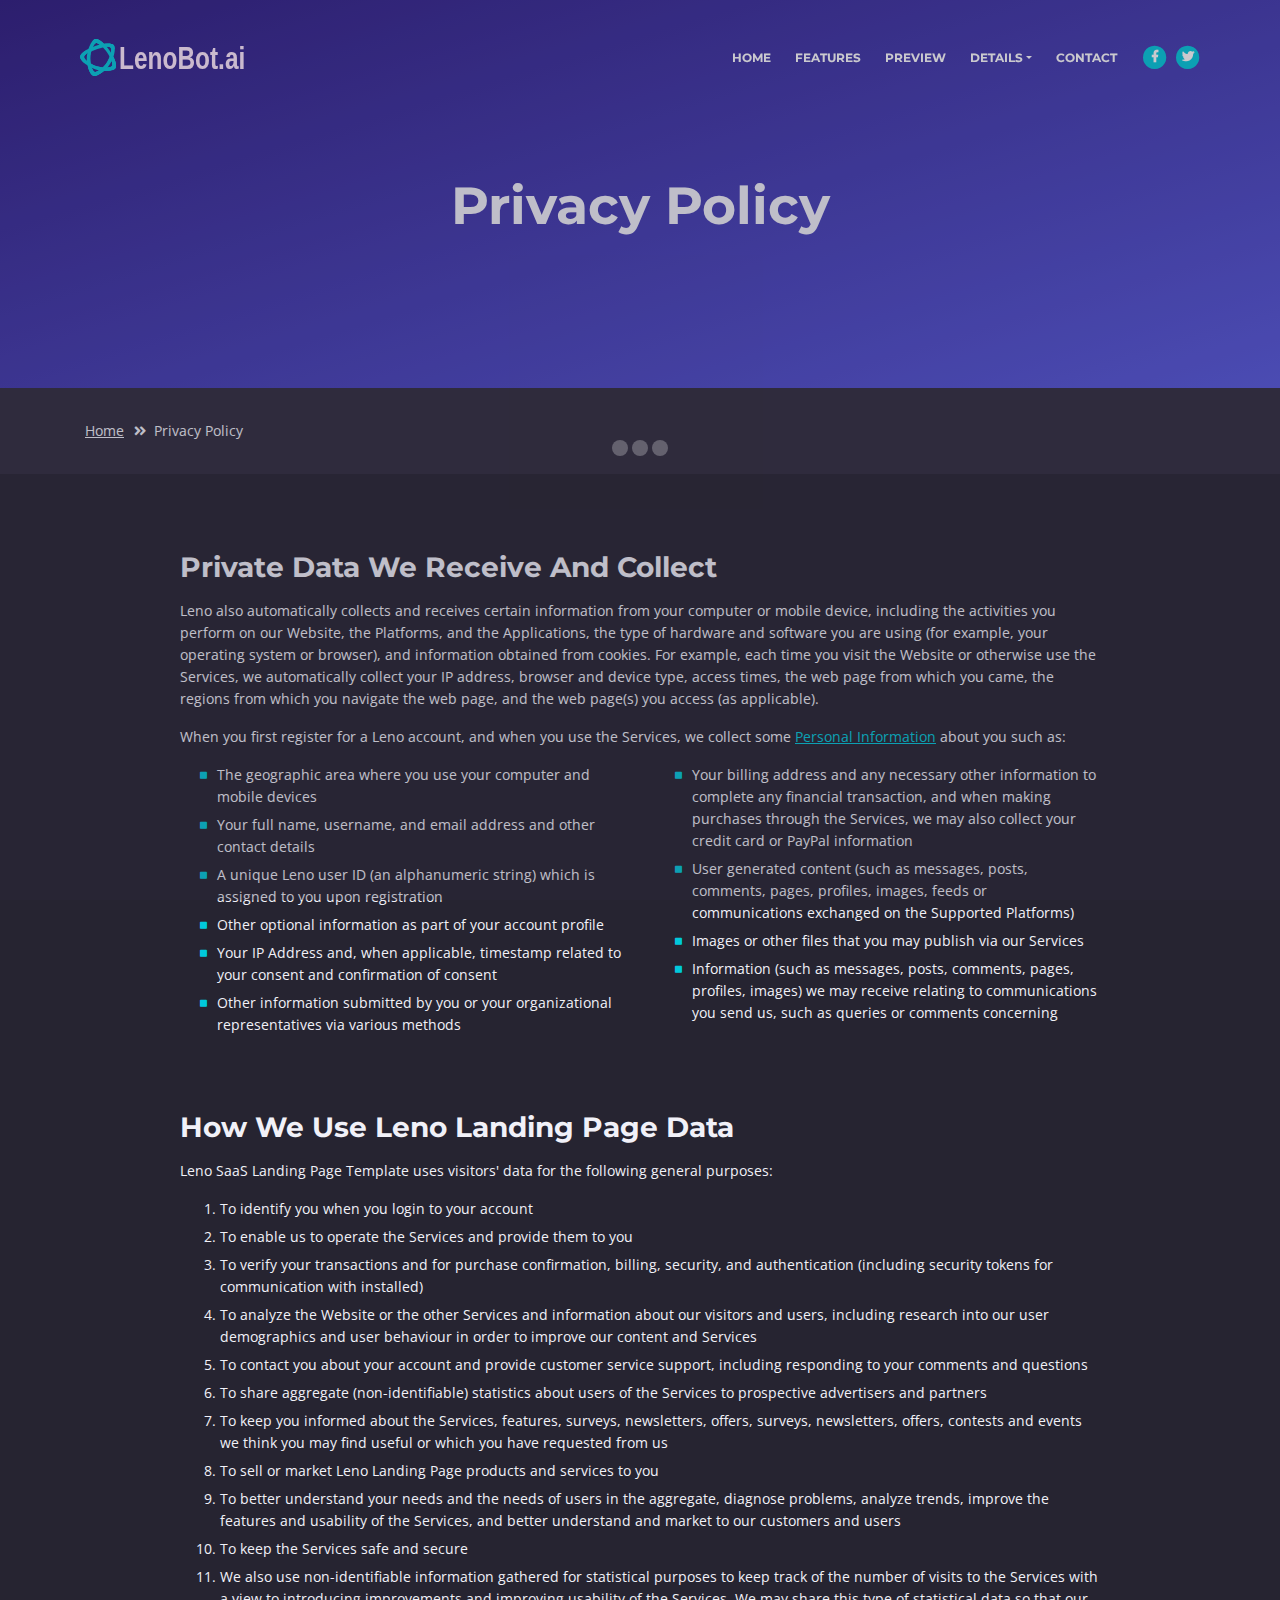
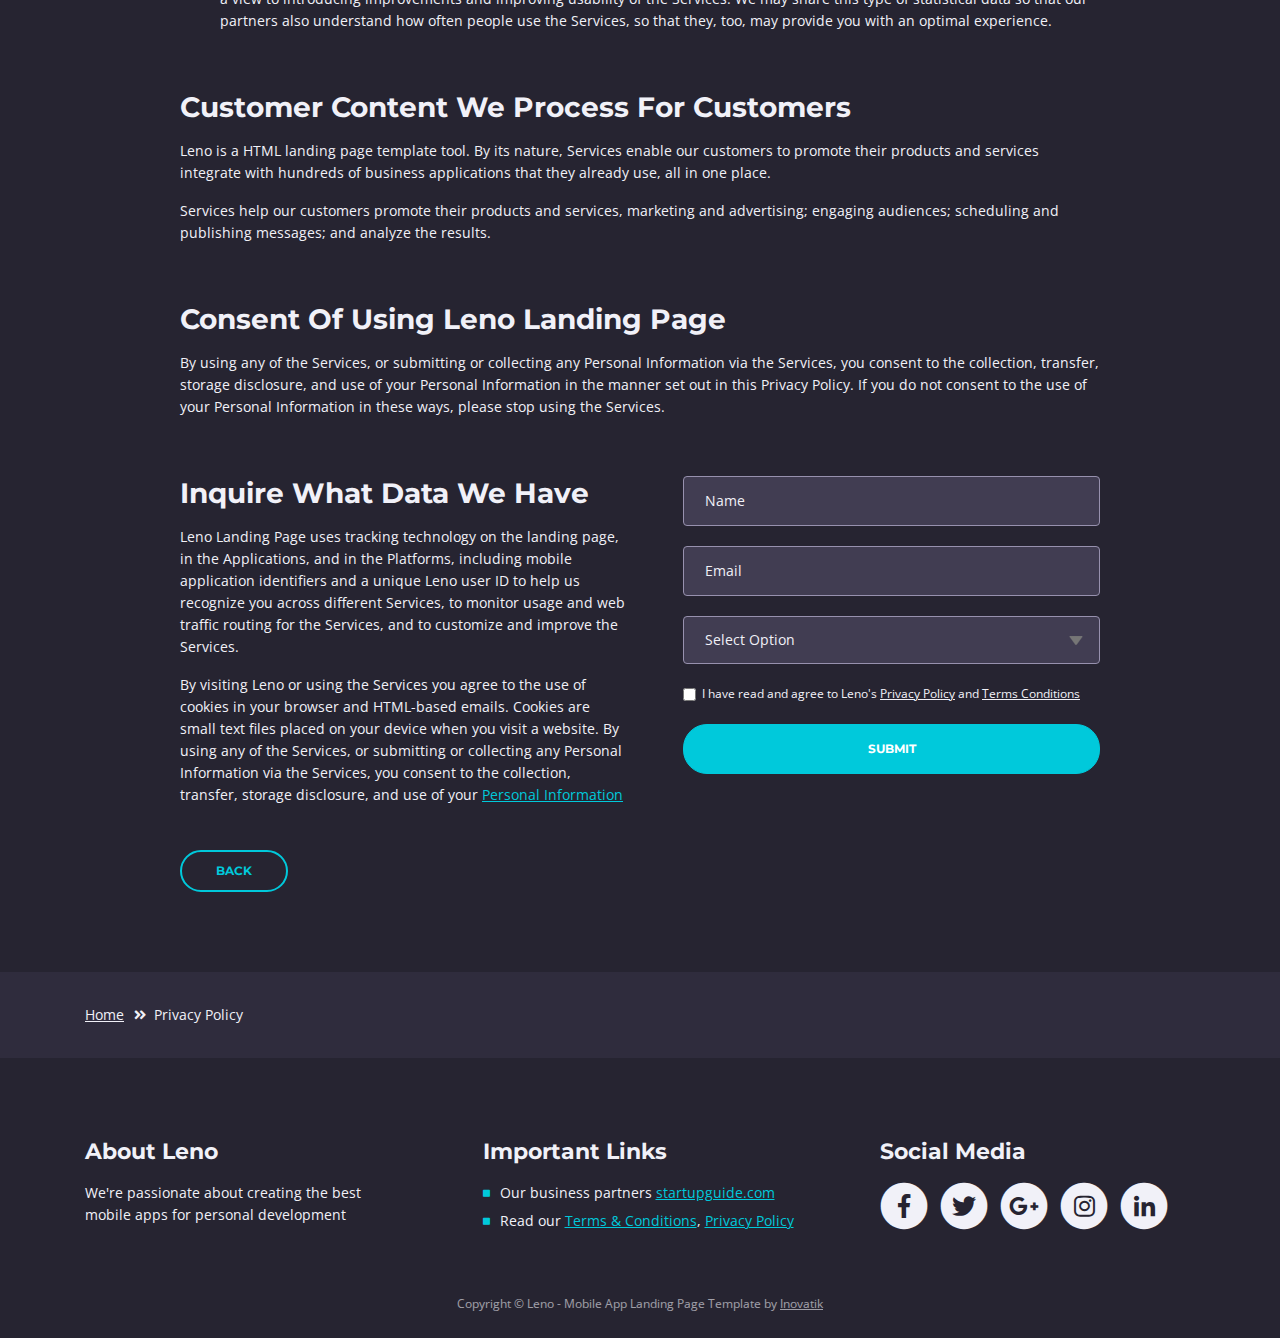
<file: privacy-policy.html>
<!DOCTYPE html>
<html lang="en">
<head>
    <meta charset="utf-8">
    <meta name="viewport" content="width=device-width, initial-scale=1, shrink-to-fit=no">
    
    <!-- SEO Meta Tags -->
    <meta name="description" content="LenoBot.ai helps businesses leverage WhatsApp and engage better with their customers to gain more traffic">
    <meta name="author" content="LenoBot.ai">

    <!-- OG Meta Tags to improve the way the post looks when you share the page on LinkedIn, Facebook, Google+ -->
	<meta property="og:site_name" content="" /> <!-- website name -->
	<meta property="og:site" content="" /> <!-- website link -->
	<meta property="og:title" content=""/> <!-- title shown in the actual shared post -->
	<meta property="og:description" content="" /> <!-- description shown in the actual shared post -->
	<meta property="og:image" content="" /> <!-- image link, make sure it's jpg -->
	<meta property="og:url" content="" /> <!-- where do you want your post to link to -->
	<meta property="og:type" content="article" />

    <!-- Website Title -->
    <title>Privacy Policy - LenoBot - Chat Bot manage websites</title>
    
    <!-- Styles -->
    <link href="https://fonts.googleapis.com/css?family=Open+Sans:300,300i,400,400i,600,600i,700,700i" rel="stylesheet">
    <link href="https://fonts.googleapis.com/css?family=Montserrat:600,700" rel="stylesheet">
    <link href="css/bootstrap.css" rel="stylesheet">
    <link href="css/fontawesome-all.css" rel="stylesheet">
    <link href="css/swiper.css" rel="stylesheet">
	<link href="css/magnific-popup.css" rel="stylesheet">
    <link href="css/styles.css" rel="stylesheet">
	
	<!-- Favicon  -->
    <link rel="icon" href="images/favicon.png">
</head>
<body data-spy="scroll" data-target=".fixed-top">
    
    <!-- Preloader -->
	<div class="spinner-wrapper">
        <div class="spinner">
            <div class="bounce1"></div>
            <div class="bounce2"></div>
            <div class="bounce3"></div>
        </div>
    </div>
    <!-- end of preloader -->
    

    <!-- Navbar -->
    <nav class="navbar navbar-expand-md navbar-dark navbar-custom fixed-top">
        <!-- Text Logo - Use this if you don't have a graphic logo -->
        <!-- <a class="navbar-brand logo-text page-scroll" href="index.html">Leno</a> -->

        <!-- Image Logo -->
        <a class="navbar-brand logo-image" href="index.html"><img src="images/logo44.svg" alt="alternative"></a> 
        
        <!-- Mobile Menu Toggle Button -->
        <button class="navbar-toggler" type="button" data-toggle="collapse" data-target="#navbarsExampleDefault" aria-controls="navbarsExampleDefault" aria-expanded="false" aria-label="Toggle navigation">
            <span class="navbar-toggler-awesome fas fa-bars"></span>
            <span class="navbar-toggler-awesome fas fa-times"></span>
        </button>
        <!-- end of mobile menu toggle button -->

        <div class="collapse navbar-collapse" id="navbarsExampleDefault">
            <ul class="navbar-nav ml-auto">
                <li class="nav-item">
                    <a class="nav-link page-scroll" href="index.html#header">HOME <span class="sr-only">(current)</span></a>
                </li>
                <li class="nav-item">
                    <a class="nav-link page-scroll" href="index.html#features">FEATURES</a>
                </li>
                <li class="nav-item">
                    <a class="nav-link page-scroll" href="index.html#preview">PREVIEW</a>
                </li>

                <!-- Dropdown Menu -->          
                <li class="nav-item dropdown">
                    <a class="nav-link dropdown-toggle page-scroll" href="index.html#details" id="navbarDropdown" role="button" aria-haspopup="true" aria-expanded="false">DETAILS</a>
                    <div class="dropdown-menu" aria-labelledby="navbarDropdown">
                        <a class="dropdown-item" href="terms-conditions.html"><span class="item-text">TERMS CONDITIONS</span></a>
                        <div class="dropdown-items-divide-hr"></div>
                        <a class="dropdown-item" href="privacy-policy.html"><span class="item-text">PRIVACY POLICY</span></a>
                    </div>
                </li>
                <!-- end of dropdown menu -->

                <li class="nav-item">
                    <a class="nav-link page-scroll" href="index.html#contact">CONTACT</a>
                </li>
            </ul>
            <span class="nav-item social-icons">
                <span class="fa-stack">
                    <a href="#your-link">
                        <i class="fas fa-circle fa-stack-2x"></i>
                        <i class="fab fa-facebook-f fa-stack-1x"></i>
                    </a>
                </span>
                <span class="fa-stack">
                    <a href="#your-link">
                        <i class="fas fa-circle fa-stack-2x"></i>
                        <i class="fab fa-twitter fa-stack-1x"></i>
                    </a>
                </span>
            </span>
        </div>
    </nav> <!-- end of navbar -->
    <!-- end of navbar -->


    <!-- Header -->
    <header id="header" class="ex-header">
        <div class="container">
            <div class="row">
                <div class="col-md-12">
                    <h1>Privacy Policy</h1>
                </div> <!-- end of col -->
            </div> <!-- end of row -->
        </div> <!-- end of container -->
    </header> <!-- end of ex-header -->
    <!-- end of header -->


    <!-- Breadcrumbs -->
    <div class="ex-basic-1">
        <div class="container">
            <div class="row">
                <div class="col-lg-12">
                    <div class="breadcrumbs">
                        <a href="index.html">Home</a><i class="fa fa-angle-double-right"></i><span>Privacy Policy</span>
                    </div> <!-- end of breadcrumbs -->
                </div> <!-- end of col -->
            </div> <!-- end of row -->
        </div> <!-- end of container -->
    </div> <!-- end of ex-basic-1 -->
    <!-- end of breadcrumbs -->


    <!-- Privacy Content -->
    <div class="ex-basic-2">
        <div class="container">
            <div class="row">
                <div class="col-lg-10 offset-lg-1">
                    <div class="text-container">
                        <h3>Private Data We Receive And Collect</h3>
                        <p>Leno also automatically collects and receives certain information from your computer or mobile device, including the activities you perform on our Website, the Platforms, and the Applications, the type of hardware and software you are using (for example, your operating system or browser), and information obtained from cookies. For example, each time you visit the Website or otherwise use the Services, we automatically collect your IP address, browser and device type, access times, the web page from which you came, the regions from which you navigate the web page, and the web page(s) you access (as applicable).</p>
                        <p>When you first register for a Leno account, and when you use the Services, we collect some <a class="turquoise" href="#your-link">Personal Information</a> about you such as:</p>
                        <div class="row">
                            <div class="col-md-6">
                                <ul class="list-unstyled li-space-lg indent">
                                    <li class="media">
                                        <i class="fas fa-square"></i>
                                        <div class="media-body">The geographic area where you use your computer and mobile devices</div>
                                    </li>
                                    <li class="media">
                                        <i class="fas fa-square"></i>
                                        <div class="media-body">Your full name, username, and email address and other contact details</div>
                                    </li>
                                    <li class="media">
                                        <i class="fas fa-square"></i>
                                        <div class="media-body">A unique Leno user ID (an alphanumeric string) which is assigned to you upon registration</div>
                                    </li>
                                    <li class="media">
                                        <i class="fas fa-square"></i>
                                        <div class="media-body">Other optional information as part of your account profile</div>
                                    </li>
                                    <li class="media">
                                        <i class="fas fa-square"></i>
                                        <div class="media-body">Your IP Address and, when applicable, timestamp related to your consent and confirmation of consent</div>
                                    </li>
                                    <li class="media">
                                        <i class="fas fa-square"></i>
                                        <div class="media-body">Other information submitted by you or your organizational representatives via various methods</div>
                                    </li>
                                </ul>
                            </div> <!-- end of col -->

                            <div class="col-md-6">
                                <ul class="list-unstyled li-space-lg indent">
                                    <li class="media">
                                        <i class="fas fa-square"></i>
                                        <div class="media-body">Your billing address and any necessary other information to complete any financial transaction, and when making purchases through the Services, we may also collect your credit card or PayPal information</div>
                                    </li>
                                    <li class="media">
                                        <i class="fas fa-square"></i>
                                        <div class="media-body">User generated content (such as messages, posts, comments, pages, profiles, images, feeds or communications exchanged on the Supported Platforms)</div>
                                    </li>
                                    <li class="media">
                                        <i class="fas fa-square"></i>
                                        <div class="media-body">Images or other files that you may publish via our Services</div>
                                    </li>
                                    <li class="media">
                                        <i class="fas fa-square"></i>
                                        <div class="media-body">Information (such as messages, posts, comments, pages, profiles, images) we may receive relating to communications you send us, such as queries or comments concerning</div>
                                    </li>
                                </ul>
                            </div> <!-- end of col -->
                        </div> <!-- end of row -->
                    </div> <!-- end of text-container-->
                    
                    <div class="text-container">
                        <h3>How We Use Leno Landing Page Data</h3>
                        <p>Leno SaaS Landing Page Template uses visitors' data for the following general purposes:</p>
                        <ol class="li-space-lg">
                            <li>To identify you when you login to your account</li>
                            <li>To enable us to operate the Services and provide them to you</li>
                            <li>To verify your transactions and for purchase confirmation, billing, security, and authentication (including security tokens for communication with installed)</li>
                            <li>To analyze the Website or the other Services and information about our visitors and users, including research into our user demographics and user behaviour in order to improve our content and Services</li>
                            <li>To contact you about your account and provide customer service support, including responding to your comments and questions</li>
                            <li>To share aggregate (non-identifiable) statistics about users of the Services to prospective advertisers and partners</li>
                            <li>To keep you informed about the Services, features, surveys, newsletters, offers, surveys, newsletters, offers, contests and events we think you may find useful or which you have requested from us</li>
                            <li>To sell or market Leno Landing Page products and services to you</li>
                            <li>To better understand your needs and the needs of users in the aggregate, diagnose problems, analyze trends, improve the features and usability of the Services, and better understand and market to our customers and users</li>
                            <li>To keep the Services safe and secure</li>
                            <li>We also use non-identifiable information gathered for statistical purposes to keep track of the number of visits to the Services with a view to introducing improvements and improving usability of the Services. We may share this type of statistical data so that our partners also understand how often people use the Services, so that they, too, may provide you with an optimal experience.</li>
                        </ol>
                    </div> <!-- end of text-container -->

                    <div class="text-container">
                        <h3>Customer Content We Process For Customers</h3>
                        <p>Leno is a HTML landing page template tool. By its nature, Services enable our customers to promote their products and services integrate with hundreds of business applications that they already use, all in one place.</p>
                        <p>Services help our customers promote their products and services, marketing and advertising; engaging audiences; scheduling and publishing messages; and analyze the results.</p>
                    </div> <!-- end of text container -->

                    <div class="text-container">
                        <h3>Consent Of Using Leno Landing Page</h3>
					    <p class="mb-5">By using any of the Services, or submitting or collecting any Personal Information via the Services, you consent to the collection, transfer, storage disclosure, and use of your Personal Information in the manner set out in this Privacy Policy. If you do not consent to the use of your Personal Information in these ways, please stop using the Services.</p>
                    </div> <!-- end of text-container -->
                                       
                    <div class="row">
                        <div class="col-md-6">
                            <div class="text-container last">
                                <h3>Inquire What Data We Have</h3>
                                <p>Leno Landing Page uses tracking technology on the landing page, in the Applications, and in the Platforms, including mobile application identifiers and a unique Leno user ID to help us recognize you across different Services, to monitor usage and web traffic routing for the Services, and to customize and improve the Services.</p>
                                <p> By visiting Leno or using the Services you agree to the use of cookies in your browser and HTML-based emails. Cookies are small text files placed on your device when you visit a website. By using any of the Services, or submitting or collecting any Personal Information via the Services, you consent to the collection, transfer, storage disclosure, and use of your <a class="turquoise" href="#your-link">Personal Information</a></p>
                            </div> <!-- end of text container -->
                        </div> <!-- end of col-->
                        <div class="col-md-6">

                            <!-- Privacy Form -->
                            <div class="form-container">
                                <form id="privacyForm" data-toggle="validator" data-focus="false">
                                    <div class="form-group">
                                        <input type="text" class="form-control-input" id="pname" required>
                                        <label class="label-control" for="pname">Name</label>
                                        <div class="help-block with-errors"></div>
                                    </div>
                                    <div class="form-group">
                                        <input type="email" class="form-control-input" id="pemail" required>
                                        <label class="label-control" for="pemail">Email</label>
                                        <div class="help-block with-errors"></div>
                                    </div>
                                    <div class="form-group">
                                        <select class="form-control-select" id="pselect" required>
                                            <option class="select-option" value="" disabled selected>Select Option</option>
                                            <option class="select-option" value="Delete data">Delete my data</option>
                                            <option class="select-option" value="Show me data">Show me my data</option>
                                        </select>
                                        <div class="help-block with-errors"></div>
                                    </div>
                                    <div class="form-group checkbox">
                                        <input type="checkbox" id="pterms" value="Agreed-to-Terms" required>I have read and agree to Leno's <a href="privacy-policy.html">Privacy Policy</a> and <a href="terms-conditions.html">Terms Conditions</a>
                                        <div class="help-block with-errors"></div>
                                    </div>
                                    <div class="form-group">
                                        <button type="submit" class="form-control-submit-button">SUBMIT</button>
                                    </div>
                                    <div class="form-message">
                                        <div id="pmsgSubmit" class="h3 text-center hidden"></div>
                                    </div>
                                </form>
                            </div> <!-- end of form container -->
                            <!-- end of privacy form -->

                        </div> <!-- end of col--> 
                    </div> <!-- end of row -->
                    <a class="btn-outline-reg back" href="index.html">BACK</a>
                </div> <!-- end of col-->
            </div> <!-- end of row -->
        </div> <!-- end of container -->
    </div> <!-- end of ex-basic-2 -->
    <!-- end of privacy content -->


    <!-- Breadcrumbs -->
    <div class="ex-basic-1">
        <div class="container">
            <div class="row">
                <div class="col-lg-12">
                    <div class="breadcrumbs">
                        <a href="index.html">Home</a><i class="fa fa-angle-double-right"></i><span>Privacy Policy</span>
                    </div> <!-- end of breadcrumbs -->
                </div> <!-- end of col -->
            </div> <!-- end of row -->
        </div> <!-- end of container -->
    </div> <!-- end of ex-basic-1 -->
    <!-- end of breadcrumbs -->

    
    <!-- Footer -->
    <div class="footer">
        <div class="container">
            <div class="row">
                <div class="col-md-4">
                    <div class="footer-col">
                        <h4>About Leno</h4>
                        <p>We're passionate about creating the best mobile apps for personal development</p>
                    </div>
                </div> <!-- end of col -->
                <div class="col-md-4">
                    <div class="footer-col middle">
                        <h4>Important Links</h4>
                        <ul class="list-unstyled li-space-lg">
                            <li class="media">
                                <i class="fas fa-square"></i>
                                <div class="media-body">Our business partners <a class="turquoise" href="#your-link">startupguide.com</a></div>
                            </li>
                            <li class="media">
                                <i class="fas fa-square"></i>
                                <div class="media-body">Read our <a class="turquoise" href="terms-conditions.html">Terms & Conditions</a>, <a class="turquoise" href="privacy-policy.html">Privacy Policy</a></div>
                            </li>
                        </ul>
                    </div>
                </div> <!-- end of col -->
                <div class="col-md-4">
                    <div class="footer-col last">
                        <h4>Social Media</h4>
                        <span class="fa-stack">
                            <a href="#your-link">
                                <i class="fas fa-circle fa-stack-2x"></i>
                                <i class="fab fa-facebook-f fa-stack-1x"></i>
                            </a>
                        </span>
                        <span class="fa-stack">
                            <a href="#your-link">
                                <i class="fas fa-circle fa-stack-2x"></i>
                                <i class="fab fa-twitter fa-stack-1x"></i>
                            </a>
                        </span>
                        <span class="fa-stack">
                            <a href="#your-link">
                                <i class="fas fa-circle fa-stack-2x"></i>
                                <i class="fab fa-google-plus-g fa-stack-1x"></i>
                            </a>
                        </span>
                        <span class="fa-stack">
                            <a href="#your-link">
                                <i class="fas fa-circle fa-stack-2x"></i>
                                <i class="fab fa-instagram fa-stack-1x"></i>
                            </a>
                        </span>
                        <span class="fa-stack">
                            <a href="#your-link">
                                <i class="fas fa-circle fa-stack-2x"></i>
                                <i class="fab fa-linkedin-in fa-stack-1x"></i>
                            </a>
                        </span>
                    </div> 
                </div> <!-- end of col -->
            </div> <!-- end of row -->
        </div> <!-- end of container -->
    </div> <!-- end of footer -->  
    <!-- end of footer -->


    <!-- Copyright -->
    <div class="copyright">
        <div class="container">
            <div class="row">
                <div class="col-lg-12">
                    <p class="p-small">Copyright © Leno - Mobile App Landing Page Template by <a href="http://www.inovatik.com">Inovatik</a></p>
                </div> <!-- end of col -->
            </div> <!-- enf of row -->
        </div> <!-- end of container -->
    </div> <!-- end of copyright --> 
    <!-- end of copyright -->

	
    <!-- Scripts -->
    <script src="js/jquery.min.js"></script> <!-- jQuery for Bootstrap's JavaScript plugins -->
    <script src="js/popper.min.js"></script> <!-- Popper tooltip library for Bootstrap -->
    <script src="js/bootstrap.min.js"></script> <!-- Bootstrap framework -->
    <script src="js/jquery.easing.min.js"></script> <!-- jQuery Easing for smooth scrolling between anchors -->
    <script src="js/swiper.min.js"></script> <!-- Swiper for image and text sliders -->
    <script src="js/jquery.magnific-popup.js"></script> <!-- Magnific Popup for lightboxes -->
    <script src="js/morphext.min.js"></script> <!-- Morphtext rotating text in the header -->
    <script src="js/validator.min.js"></script> <!-- Validator.js - Bootstrap plugin that validates forms -->
    <script src="js/scripts.js"></script> <!-- Custom scripts -->
    
</body>
</html>
</file>
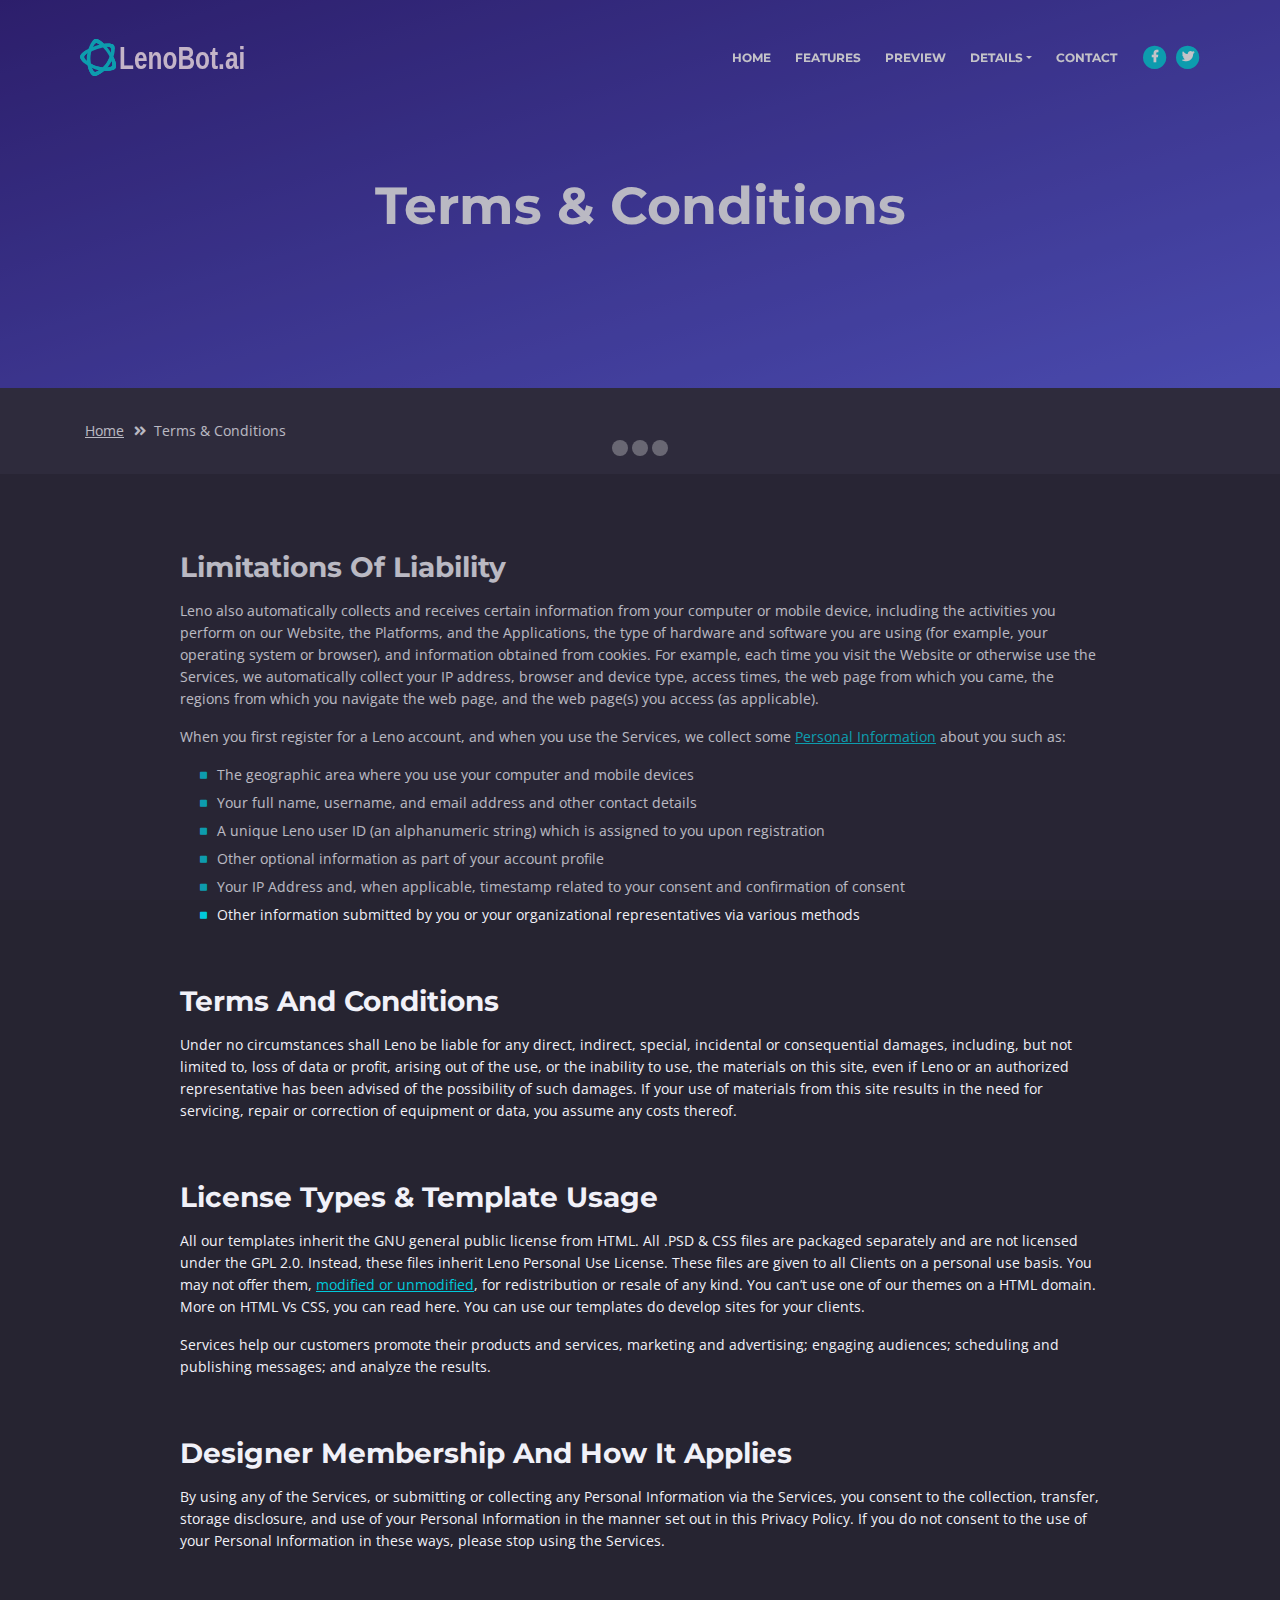
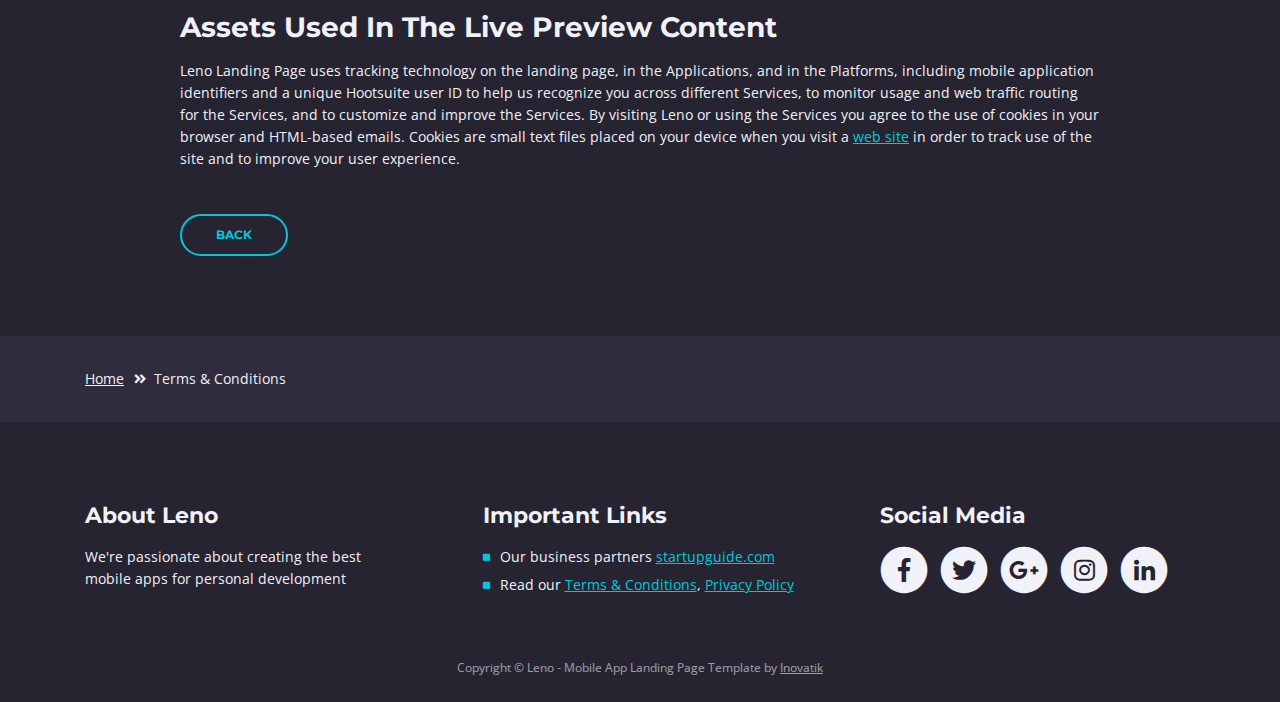
<file: terms-conditions.html>
<!DOCTYPE html>
<html lang="en">
<head>
    <meta charset="utf-8">
    <meta name="viewport" content="width=device-width, initial-scale=1, shrink-to-fit=no">
    
    <!-- SEO Meta Tags -->
    <meta name="description" content="LenoBot.ai helps businesses leverage WhatsApp and engage better with their customers to gain more traffic">
    <meta name="author" content="LenoBot.ai">

    <!-- OG Meta Tags to improve the way the post looks when you share the page on LinkedIn, Facebook, Google+ -->
	<meta property="og:site_name" content="" /> <!-- website name -->
	<meta property="og:site" content="" /> <!-- website link -->
	<meta property="og:title" content=""/> <!-- title shown in the actual shared post -->
	<meta property="og:description" content="" /> <!-- description shown in the actual shared post -->
	<meta property="og:image" content="" /> <!-- image link, make sure it's jpg -->
	<meta property="og:url" content="" /> <!-- where do you want your post to link to -->
	<meta property="og:type" content="article" />

    <!-- Website Title -->
    <title>Terms Conditions - LenoBot - Chat bot manage website</title>
    
    <!-- Styles -->
    <link href="https://fonts.googleapis.com/css?family=Open+Sans:300,300i,400,400i,600,600i,700,700i" rel="stylesheet">
    <link href="https://fonts.googleapis.com/css?family=Montserrat:600,700" rel="stylesheet">
    <link href="css/bootstrap.css" rel="stylesheet">
    <link href="css/fontawesome-all.css" rel="stylesheet">
    <link href="css/swiper.css" rel="stylesheet">
	<link href="css/magnific-popup.css" rel="stylesheet">
    <link href="css/styles.css" rel="stylesheet">
	
	<!-- Favicon  -->
    <link rel="icon" href="images/favicon.png">
</head>
<body data-spy="scroll" data-target=".fixed-top">
    
    <!-- Preloader -->
	<div class="spinner-wrapper">
        <div class="spinner">
            <div class="bounce1"></div>
            <div class="bounce2"></div>
            <div class="bounce3"></div>
        </div>
    </div>
    <!-- end of preloader -->
    

    <!-- Navbar -->
    <nav class="navbar navbar-expand-md navbar-dark navbar-custom fixed-top">
        <!-- Text Logo - Use this if you don't have a graphic logo -->
        <!-- <a class="navbar-brand logo-text page-scroll" href="index.html">Leno</a> -->

        <!-- Image Logo -->
        <a class="navbar-brand logo-image" href="index.html"><img src="images/logo44.svg" alt="alternative"></a> 
        
        <!-- Mobile Menu Toggle Button -->
        <button class="navbar-toggler" type="button" data-toggle="collapse" data-target="#navbarsExampleDefault" aria-controls="navbarsExampleDefault" aria-expanded="false" aria-label="Toggle navigation">
            <span class="navbar-toggler-awesome fas fa-bars"></span>
            <span class="navbar-toggler-awesome fas fa-times"></span>
        </button>
        <!-- end of mobile menu toggle button -->

        <div class="collapse navbar-collapse" id="navbarsExampleDefault">
            <ul class="navbar-nav ml-auto">
                <li class="nav-item">
                    <a class="nav-link page-scroll" href="index.html#header">HOME <span class="sr-only">(current)</span></a>
                </li>
                <li class="nav-item">
                    <a class="nav-link page-scroll" href="index.html#features">FEATURES</a>
                </li>
                <li class="nav-item">
                    <a class="nav-link page-scroll" href="index.html#preview">PREVIEW</a>
                </li>

                <!-- Dropdown Menu -->          
                <li class="nav-item dropdown">
                    <a class="nav-link dropdown-toggle page-scroll" href="index.html#details" id="navbarDropdown" role="button" aria-haspopup="true" aria-expanded="false">DETAILS</a>
                    <div class="dropdown-menu" aria-labelledby="navbarDropdown">
                        <a class="dropdown-item" href="terms-conditions.html"><span class="item-text">TERMS CONDITIONS</span></a>
                        <div class="dropdown-items-divide-hr"></div>
                        <a class="dropdown-item" href="privacy-policy.html"><span class="item-text">PRIVACY POLICY</span></a>
                    </div>
                </li>
                <!-- end of dropdown menu -->

                <li class="nav-item">
                    <a class="nav-link page-scroll" href="index.html#contact">CONTACT</a>
                </li>
            </ul>
            <span class="nav-item social-icons">
                <span class="fa-stack">
                    <a href="#your-link">
                        <i class="fas fa-circle fa-stack-2x"></i>
                        <i class="fab fa-facebook-f fa-stack-1x"></i>
                    </a>
                </span>
                <span class="fa-stack">
                    <a href="#your-link">
                        <i class="fas fa-circle fa-stack-2x"></i>
                        <i class="fab fa-twitter fa-stack-1x"></i>
                    </a>
                </span>
            </span>
        </div>
    </nav> <!-- end of navbar -->
    <!-- end of navbar -->


    <!-- Header -->
    <header id="header" class="ex-header">
        <div class="container">
            <div class="row">
                <div class="col-lg-12">
                    <h1>Terms & Conditions</h1>
                </div> <!-- end of col -->
            </div> <!-- end of row -->
        </div> <!-- end of container -->
    </header> <!-- end of ex-header -->
    <!-- end of header -->


    <!-- Breadcrumbs -->
    <div class="ex-basic-1">
        <div class="container">
            <div class="row">
                <div class="col-lg-12">
                    <div class="breadcrumbs">
                        <a href="index.html">Home</a><i class="fa fa-angle-double-right"></i><span>Terms & Conditions</span>
                    </div> <!-- end of breadcrumbs -->
                </div> <!-- end of col -->
            </div> <!-- end of row -->
        </div> <!-- end of container -->
    </div> <!-- end of ex-basic-1 -->
    <!-- end of breadcrumbs -->


    <!-- Terms Content -->
    <div class="ex-basic-2">
        <div class="container">
            <div class="row">
                <div class="col-lg-10 offset-lg-1">
                    <div class="text-container">
                        <h3>Limitations Of Liability</h3>
                        <p>Leno also automatically collects and receives certain information from your computer or mobile device, including the activities you perform on our Website, the Platforms, and the Applications, the type of hardware and software you are using (for example, your operating system or browser), and information obtained from cookies. For example, each time you visit the Website or otherwise use the Services, we automatically collect your IP address, browser and device type, access times, the web page from which you came, the regions from which you navigate the web page, and the web page(s) you access (as applicable).</p>
                        <p>When you first register for a Leno account, and when you use the Services, we collect some <a class="turquoise" href="#your-link">Personal Information</a> about you such as:</p>
                        <ul class="list-unstyled li-space-lg indent">
                            <li class="media">
                                <i class="fas fa-square"></i>
                                <div class="media-body">The geographic area where you use your computer and mobile devices</div>
                            </li>
                            <li class="media">
                                <i class="fas fa-square"></i>
                                <div class="media-body">Your full name, username, and email address and other contact details</div>
                            </li>
                            <li class="media">
                                <i class="fas fa-square"></i>
                                <div class="media-body">A unique Leno user ID (an alphanumeric string) which is assigned to you upon registration</div>
                            </li>
                            <li class="media">
                                <i class="fas fa-square"></i>
                                <div class="media-body">Other optional information as part of your account profile</div>
                            </li>
                            <li class="media">
                                <i class="fas fa-square"></i>
                                <div class="media-body">Your IP Address and, when applicable, timestamp related to your consent and confirmation of consent</div>
                            </li>
                            <li class="media">
                                <i class="fas fa-square"></i>
                                <div class="media-body">Other information submitted by you or your organizational representatives via various methods</div>
                            </li>
                        </ul>
                    </div> <!-- end of text-container -->
                    
                    <div class="text-container">
                        <h3>Terms And Conditions</h3>
                        <p>Under no circumstances shall Leno be liable for any direct, indirect, special, incidental or consequential damages, including, but not limited to, loss of data or profit, arising out of the use, or the inability to use, the materials on this site, even if Leno or an authorized representative has been advised of the possibility of such damages. If your use of materials from this site results in the need for servicing, repair or correction of equipment or data, you assume any costs thereof.</p>
                    </div> <!-- end of text-container -->

                    <div class="text-container">
                        <h3>License Types & Template Usage</h3>
                        <p>All our templates inherit the GNU general public license from HTML. All .PSD & CSS files are packaged separately and are not licensed under the GPL 2.0. Instead, these files inherit Leno Personal Use License. These files are given to all Clients on a personal use basis. You may not offer them, <a class="turquoise" href="#your-link">modified or unmodified</a>, for redistribution or resale of any kind. You can’t use one of our themes on a HTML domain. More on HTML Vs CSS, you can read here. You can use our templates do develop sites for your clients.</p>
                        <p>Services help our customers promote their products and services, marketing and advertising; engaging audiences; scheduling and publishing messages; and analyze the results.</p>
                    </div> <!-- end of text-container -->

                    <div class="text-container">
                        <h3>Designer Membership And How It Applies</h3>
                        <p>By using any of the Services, or submitting or collecting any Personal Information via the Services, you consent to the collection, transfer, storage disclosure, and use of your Personal Information in the manner set out in this Privacy Policy. If you do not consent to the use of your Personal Information in these ways, please stop using the Services.</p>
                    </div> <!-- end of text-container -->
                    
                    <div class="text-container last">
                        <h3>Assets Used In The Live Preview Content</h3>
                        <p>Leno Landing Page uses tracking technology on the landing page, in the Applications, and in the Platforms, including mobile application identifiers and a unique Hootsuite user ID to help us recognize you across different Services, to monitor usage and web traffic routing for the Services, and to customize and improve the Services. By visiting Leno or using the Services you agree to the use of cookies in your browser and HTML-based emails. Cookies are small text files placed on your device when you visit a <a class="turquoise" href="#your-link">web site</a> in order to track use of the site and to improve your user experience.</p>
                        <a class="btn-outline-reg" href="index.html">BACK</a>
                    </div> <!-- end of text-container -->
                </div>
            </div> <!-- end of row -->
        </div> <!-- end of container -->
    </div> <!-- end of ex-basic -->
    <!-- end of terms content -->

    
    <!-- Breadcrumbs -->
    <div class="ex-basic-1">
        <div class="container">
            <div class="row">
                <div class="col-lg-12">
                    <div class="breadcrumbs">
                        <a href="index.html">Home</a><i class="fa fa-angle-double-right"></i><span>Terms & Conditions</span>
                    </div> <!-- end of breadcrumbs -->
                </div> <!-- end of col -->
            </div> <!-- end of row -->
        </div> <!-- end of container -->
    </div> <!-- end of ex-basic-1 -->
    <!-- end of breadcrumbs -->


    <!-- Footer -->
    <div class="footer">
        <div class="container">
            <div class="row">
                <div class="col-md-4">
                    <div class="footer-col">
                        <h4>About Leno</h4>
                        <p>We're passionate about creating the best mobile apps for personal development</p>
                    </div>
                </div> <!-- end of col -->
                <div class="col-md-4">
                    <div class="footer-col middle">
                        <h4>Important Links</h4>
                        <ul class="list-unstyled li-space-lg">
                            <li class="media">
                                <i class="fas fa-square"></i>
                                <div class="media-body">Our business partners <a class="turquoise" href="#your-link">startupguide.com</a></div>
                            </li>
                            <li class="media">
                                <i class="fas fa-square"></i>
                                <div class="media-body">Read our <a class="turquoise" href="terms-conditions.html">Terms & Conditions</a>, <a class="turquoise" href="privacy-policy.html">Privacy Policy</a></div>
                            </li>
                        </ul>
                    </div>
                </div> <!-- end of col -->
                <div class="col-md-4">
                    <div class="footer-col last">
                        <h4>Social Media</h4>
                        <span class="fa-stack">
                            <a href="#your-link">
                                <i class="fas fa-circle fa-stack-2x"></i>
                                <i class="fab fa-facebook-f fa-stack-1x"></i>
                            </a>
                        </span>
                        <span class="fa-stack">
                            <a href="#your-link">
                                <i class="fas fa-circle fa-stack-2x"></i>
                                <i class="fab fa-twitter fa-stack-1x"></i>
                            </a>
                        </span>
                        <span class="fa-stack">
                            <a href="#your-link">
                                <i class="fas fa-circle fa-stack-2x"></i>
                                <i class="fab fa-google-plus-g fa-stack-1x"></i>
                            </a>
                        </span>
                        <span class="fa-stack">
                            <a href="#your-link">
                                <i class="fas fa-circle fa-stack-2x"></i>
                                <i class="fab fa-instagram fa-stack-1x"></i>
                            </a>
                        </span>
                        <span class="fa-stack">
                            <a href="#your-link">
                                <i class="fas fa-circle fa-stack-2x"></i>
                                <i class="fab fa-linkedin-in fa-stack-1x"></i>
                            </a>
                        </span>
                    </div> 
                </div> <!-- end of col -->
            </div> <!-- end of row -->
        </div> <!-- end of container -->
    </div> <!-- end of footer -->  
    <!-- end of footer -->


    <!-- Copyright -->
    <div class="copyright">
        <div class="container">
            <div class="row">
                <div class="col-lg-12">
                    <p class="p-small">Copyright © Leno - Mobile App Landing Page Template by <a href="http://www.inovatik.com">Inovatik</a></p>
                </div> <!-- end of col -->
            </div> <!-- enf of row -->
        </div> <!-- end of container -->
    </div> <!-- end of copyright --> 
    <!-- end of copyright -->

	
    <!-- Scripts -->
    <script src="js/jquery.min.js"></script> <!-- jQuery for Bootstrap's JavaScript plugins -->
    <script src="js/popper.min.js"></script> <!-- Popper tooltip library for Bootstrap -->
    <script src="js/bootstrap.min.js"></script> <!-- Bootstrap framework -->
    <script src="js/jquery.easing.min.js"></script> <!-- jQuery Easing for smooth scrolling between anchors -->
    <script src="js/swiper.min.js"></script> <!-- Swiper for image and text sliders -->
    <script src="js/jquery.magnific-popup.js"></script> <!-- Magnific Popup for lightboxes -->
    <script src="js/morphext.min.js"></script> <!-- Morphtext rotating text in the header -->
    <script src="js/validator.min.js"></script> <!-- Validator.js - Bootstrap plugin that validates forms -->
    <script src="js/scripts.js"></script> <!-- Custom scripts -->
</body>
</html>
</file>
<file: css/styles.css>
/* Template: Juno - Multipurpose Landing Page Pack
   Author: InovatikThemes
   Created: Mar 2019
   Description: Master CSS file
*/

/*****************************************
Table Of Contents:

01. General Styles
02. Preloader
03. Navigation
04. Header
05. Features
******************************************/

/*****************************************
Colors:

- Text, navbar links - white #f1f1f8
- Buttons, bullets, icons - turquoise #00c9db
- Navbar - navy #4633af
- Backgrounds - dark denim #262431
- Backgrounds - denim #2f2c3d
******************************************/


/******************************/
/*     01. General Styles     */
/******************************/
body,
html {
    width: 100%;
	height: 100%;
}

body, p {
	color: #f1f1f8; 
	font: 400 0.875rem/1.375rem "Open Sans", sans-serif;
}

.p-large {
	color: #f1f1f8;
	font: 400 1rem/1.5rem "Open Sans", sans-serif;
}

.p-small {
	color: #f1f1f8;
	font: 400 0.75rem/1.25rem "Open Sans", sans-serif;
}

.p-heading {
	margin-bottom: 3.75rem;
	text-align: center;
}

.li-space-lg li {
	margin-bottom: 0.375rem;
}

.indent {
	padding-left: 1.25rem;
}

h1 {
	color: #f1f1f8;
	font: 700 2.5rem/2.875rem "Montserrat", sans-serif;
}

h2 {
	color: #f1f1f8;
	font: 700 2.25rem/2.75rem "Montserrat", sans-serif;
}

h3 {
	color: #f1f1f8;
	font: 700 1.75rem/2.125rem "Montserrat", sans-serif;
}

h4 {
	color: #f1f1f8;
	font: 700 1.375rem/1.75rem "Montserrat", sans-serif;
}

h5 {
	color: #f1f1f8;
	font: 700 1.125rem/1.625rem "Montserrat", sans-serif;
}

h6 {
	color: #f1f1f8;
	font: 700 1rem/1.5rem "Montserrat", sans-serif;
}

a {
	color: #f1f1f8;
	text-decoration: underline;
}

a:hover {
	color: #f1f1f8;
	text-decoration: underline;
}

a.turquoise {
	color: #00c9db;
}

a.white {
	color: #fff;
}

.testimonial-text {
	font: italic 400 1rem/1.5rem "Open Sans", sans-serif;
}

.testimonial-author {
	font: 700 1.5rem/1.5rem "Montserrat", sans-serif;
}

.btn-solid-reg {
	display: inline-block;
	padding: 1.1875rem 2.125rem 1.1875rem 2.125rem;
	border: 0.125rem solid #00c9db;
	border-radius: 2rem;
	background-color: #00c9db;
	color: #fff;
	font: 700 0.75rem/0 "Montserrat", sans-serif;
	text-decoration: none;
	transition: all 0.2s;
}

.btn-solid-reg:hover {
	background-color: transparent;
	color: #00c9db;
	text-decoration: none;
}

.btn-solid-lg {
	display: inline-block;
	padding: 1.375rem 2.625rem 1.375rem 2.625rem;
	border: 0.125rem solid #00c9db;
	border-radius: 2rem;
	background-color: #00c9db;
	color: #fff;
	font: 700 0.75rem/0 "Montserrat", sans-serif;
	text-decoration: none;
	transition: all 0.2s;
}

.btn-solid-lg:hover {
	background-color: transparent;
	color: #00c9db;
	text-decoration: none;
}

.btn-solid-lg .fab {
	margin-right: 0.5rem;
	font-size: 1.25rem;
	line-height: 0;
	vertical-align: top;
}

.btn-solid-lg .fab.fa-google-play {
	font-size: 1rem;
}

.btn-outline-reg {
	display: inline-block;
	padding: 1.1875rem 2.125rem 1.1875rem 2.125rem;
	border: 0.125rem solid #00c9db;
	border-radius: 2rem;
	background-color: transparent;
	color: #00c9db;
	font: 700 0.75rem/0 "Montserrat", sans-serif;
	text-decoration: none;
	transition: all 0.2s;
}

.btn-outline-reg:hover {
	background-color: #00c9db;
	color: #fff;
	text-decoration: none;
}

.btn-outline-lg {
	display: inline-block;
	padding: 1.375rem 2.625rem 1.375rem 2.625rem;
	border: 0.125rem solid #00c9db;
	border-radius: 2rem;
	background-color: transparent;
	color: #00c9db;
	font: 700 0.75rem/0 "Montserrat", sans-serif;
	text-decoration: none;
	transition: all 0.2s;
}

.btn-outline-lg:hover {
	background-color: #00c9db;
	color: #fff;
	text-decoration: none;
}

.btn-outline-sm {
	display: inline-block;
	padding: 1rem 1.625rem 0.875rem 1.625rem;
	border: 0.125rem solid #00c9db;
	border-radius: 2rem;
	background-color: transparent;
	color: #00c9db;
	font: 700 0.625rem/0 "Montserrat", sans-serif;
	text-decoration: none;
	transition: all 0.2s;
}

.btn-outline-sm:hover {
	background-color: #00c9db;
	color: #fff;
	text-decoration: none;
}

.form-group {
	position: relative;
	margin-bottom: 1.25rem;
}

.form-group.has-error.has-danger {
	margin-bottom: 0.625rem;
}

.form-group.has-error.has-danger .help-block.with-errors ul {
	margin-top: 0.375rem;
}

.label-control {
	position: absolute;
	top: 0.87rem;
	left: 1.375rem;
	color: #f1f1f8;
	opacity: 1;
	font: 400 0.875rem/1.375rem "Open Sans", sans-serif;
	cursor: text;
	transition: all 0.2s ease;
}

/* IE10+ hack to solve lower label text position compared to the rest of the browsers */
@media screen and (-ms-high-contrast: active), screen and (-ms-high-contrast: none) {  
	.label-control {
		top: 0.9375rem;
	}
}

.form-control-input:focus + .label-control,
.form-control-input.notEmpty + .label-control,
.form-control-textarea:focus + .label-control,
.form-control-textarea.notEmpty + .label-control {
	top: 0.125rem;
	opacity: 1;
	font-size: 0.75rem;
	font-weight: 700;
}

.form-control-input,
.form-control-select {
	display: block; /* needed for proper display of the label in Firefox, IE, Edge */
	width: 100%;
	padding-top: 1.0625rem;
	padding-bottom: 0.0625rem;
	padding-left: 1.3125rem;
	border: 1px solid #9791ae;
	border-radius: 0.25rem;
	background-color: #413d52;
	color: #f1f1f8;
	font: 400 0.875rem/1.875rem "Open Sans", sans-serif;
	transition: all 0.2s;
	-webkit-appearance: none; /* removes inner shadow on form inputs on ios safari */
}

.form-control-select {
	padding-top: 0.5rem;
	padding-bottom: 0.5rem;
	height: 3rem;
}

/* IE10+ hack to solve lower label text position compared to the rest of the browsers */
@media screen and (-ms-high-contrast: active), screen and (-ms-high-contrast: none) {  
	.form-control-input {
		padding-top: 1.25rem;
		padding-bottom: 0.75rem;
		line-height: 1.75rem;
	}

	.form-control-select {
		padding-top: 0.875rem;
		padding-bottom: 0.75rem;
		height: 3.125rem;
		line-height: 2.125rem;
	}
}

select {
    /* you should keep these first rules in place to maintain cross-browser behavior */
    -webkit-appearance: none;
	-moz-appearance: none;
	-ms-appearance: none;
    -o-appearance: none;
    appearance: none;
    background-image: url('../images/down-arrow.png');
    background-position: 96% 50%;
    background-repeat: no-repeat;
    outline: none;
}

select::-ms-expand {
    display: none; /* removes the ugly default down arrow on select form field in IE11 */
}

.form-control-textarea {
	display: block; /* used to eliminate a bottom gap difference between Chrome and IE/FF */
	width: 100%;
	height: 8rem; /* used instead of html rows to normalize height between Chrome and IE/FF */
	padding-top: 1.25rem;
	padding-left: 1.3125rem;
	border: 1px solid #9791ae;
	border-radius: 0.25rem;
	background-color: #413d52;
	color: #f1f1f8;
	font: 400 0.875rem/1.75rem "Open Sans", sans-serif;
	transition: all 0.2s;
}

.form-control-input:focus,
.form-control-select:focus,
.form-control-textarea:focus {
	border: 1px solid #f1f1f8;
	outline: none; /* Removes blue border on focus */
}

.form-control-input:hover,
.form-control-select:hover,
.form-control-textarea:hover {
	border: 1px solid #f1f1f8;
}

.checkbox {
	font: 400 0.75rem/1.25rem "Open Sans", sans-serif;
}

input[type='checkbox'] {
	vertical-align: -15%;
	margin-right: 0.375rem;
}

/* IE10+ hack to raise checkbox field position compared to the rest of the browsers */
@media screen and (-ms-high-contrast: active), screen and (-ms-high-contrast: none) {  
	input[type='checkbox'] {
		vertical-align: -9%;
	}
}

.form-control-submit-button {
	display: inline-block;
	width: 100%;
	height: 3.125rem;
	border: 1px solid #00c9db;
	border-radius: 1.5rem;
	background-color: #00c9db;
	color: #fff;
	font: 700 0.75rem/1.75rem "Montserrat", sans-serif;
	cursor: pointer;
	transition: all 0.2s;
}

.form-control-submit-button:hover {
	background-color: transparent;
	color: #00c9db;
}

/* Form Success And Error Message Formatting */
#cmsgSubmit.h3.text-center.tada.animated,
#pmsgSubmit.h3.text-center.tada.animated,
#cmsgSubmit.h3.text-center,
#pmsgSubmit.h3.text-center {
	display: block;
	margin-bottom: 0;
	color: #f1f1f8;
	font: 400 1.125rem/1rem "Open Sans", sans-serif;
}

.help-block.with-errors .list-unstyled {
	color: #f1f1f8;
	font-size: 0.75rem;
	line-height: 1.125rem;
	text-align: left;
}

.help-block.with-errors ul {
	margin-bottom: 0;
}
/* end of form success and error message formatting */

/* Form Success And Error Message Animation - Animate.css */
@-webkit-keyframes tada {
	from {
		-webkit-transform: scale3d(1, 1, 1);
		-ms-transform: scale3d(1, 1, 1);
		transform: scale3d(1, 1, 1);
	}
	10%, 20% {
		-webkit-transform: scale3d(.9, .9, .9) rotate3d(0, 0, 1, -3deg);
		-ms-transform: scale3d(.9, .9, .9) rotate3d(0, 0, 1, -3deg);
		transform: scale3d(.9, .9, .9) rotate3d(0, 0, 1, -3deg);
	}
	30%, 50%, 70%, 90% {
		-webkit-transform: scale3d(1.1, 1.1, 1.1) rotate3d(0, 0, 1, 3deg);
		-ms-transform: scale3d(1.1, 1.1, 1.1) rotate3d(0, 0, 1, 3deg);
		transform: scale3d(1.1, 1.1, 1.1) rotate3d(0, 0, 1, 3deg);
	}
	40%, 60%, 80% {
		-webkit-transform: scale3d(1.1, 1.1, 1.1) rotate3d(0, 0, 1, -3deg);
		-ms-transform: scale3d(1.1, 1.1, 1.1) rotate3d(0, 0, 1, -3deg);
		transform: scale3d(1.1, 1.1, 1.1) rotate3d(0, 0, 1, -3deg);
	}
	to {
		-webkit-transform: scale3d(1, 1, 1);
		-ms-transform: scale3d(1, 1, 1);
		transform: scale3d(1, 1, 1);
	}
}

@keyframes tada {
	from {
		-webkit-transform: scale3d(1, 1, 1);
		-ms-transform: scale3d(1, 1, 1);
		transform: scale3d(1, 1, 1);
	}
	10%, 20% {
		-webkit-transform: scale3d(.9, .9, .9) rotate3d(0, 0, 1, -3deg);
		-ms-transform: scale3d(.9, .9, .9) rotate3d(0, 0, 1, -3deg);
		transform: scale3d(.9, .9, .9) rotate3d(0, 0, 1, -3deg);
	}
	30%, 50%, 70%, 90% {
		-webkit-transform: scale3d(1.1, 1.1, 1.1) rotate3d(0, 0, 1, 3deg);
		-ms-transform: scale3d(1.1, 1.1, 1.1) rotate3d(0, 0, 1, 3deg);
		transform: scale3d(1.1, 1.1, 1.1) rotate3d(0, 0, 1, 3deg);
	}
	40%, 60%, 80% {
		-webkit-transform: scale3d(1.1, 1.1, 1.1) rotate3d(0, 0, 1, -3deg);
		-ms-transform: scale3d(1.1, 1.1, 1.1) rotate3d(0, 0, 1, -3deg);
		transform: scale3d(1.1, 1.1, 1.1) rotate3d(0, 0, 1, -3deg);
	}
	to {
		-webkit-transform: scale3d(1, 1, 1);
		-ms-transform: scale3d(1, 1, 1);
		transform: scale3d(1, 1, 1);
	}
}

.tada {
	-webkit-animation-name: tada;
	animation-name: tada;
}

.animated {
	-webkit-animation-duration: 1s;
	animation-duration: 1s;
	-webkit-animation-fill-mode: both;
	animation-fill-mode: both;
}
/* end of form success and error message animation - Animate.css */

/* Fade-move Animation For Lightbox - Magnific Popup */
/* at start */
.my-mfp-slide-bottom .zoom-anim-dialog {
	opacity: 0;
	transition: all 0.2s ease-out;
	-webkit-transform: translateY(-1.25rem) perspective(37.5rem) rotateX(10deg);
	-ms-transform: translateY(-1.25rem) perspective(37.5rem) rotateX(10deg);
	transform: translateY(-1.25rem) perspective(37.5rem) rotateX(10deg);
}

/* animate in */
.my-mfp-slide-bottom.mfp-ready .zoom-anim-dialog {
	opacity: 1;
	-webkit-transform: translateY(0) perspective(37.5rem) rotateX(0); 
	-ms-transform: translateY(0) perspective(37.5rem) rotateX(0); 
	transform: translateY(0) perspective(37.5rem) rotateX(0); 
}

/* animate out */
.my-mfp-slide-bottom.mfp-removing .zoom-anim-dialog {
	opacity: 0;
	-webkit-transform: translateY(-0.625rem) perspective(37.5rem) rotateX(10deg); 
	-ms-transform: translateY(-0.625rem) perspective(37.5rem) rotateX(10deg); 
	transform: translateY(-0.625rem) perspective(37.5rem) rotateX(10deg); 
}

/* dark overlay, start state */
.my-mfp-slide-bottom.mfp-bg {
	opacity: 0;
	transition: opacity 0.2s ease-out;
}

/* animate in */
.my-mfp-slide-bottom.mfp-ready.mfp-bg {
	opacity: 0.8;
}
/* animate out */
.my-mfp-slide-bottom.mfp-removing.mfp-bg {
	opacity: 0;
}
/* end of fade-move animation for lightbox - magnific popup */

/* Fade Animation For Image Slider - Magnific Popup */
@-webkit-keyframes fadeIn {
	from {
		opacity: 0;
	}
	to {
		opacity: 1;
	}
}

@keyframes fadeIn {
	from {
		opacity: 0;
	}
	to {
		opacity: 1;
	}
}

.fadeIn {
	-webkit-animation: fadeIn 0.6s;
	animation: fadeIn 0.6s;
}

@-webkit-keyframes fadeOut {
	from {
		opacity: 1;
	}
	to {
		opacity: 0;
	}
}

@keyframes fadeOut {
	from {
		opacity: 1;
	}
	to {
		opacity: 0;
	}
}

.fadeOut {
	-webkit-animation: fadeOut 0.8s;
	animation: fadeOut 0.8s;
}
/* end of fade animation for image slider - magnific popup */


/*************************/
/*     02. Preloader     */
/*************************/
.spinner-wrapper {
	position: fixed;
	z-index: 999999;
	top: 0;
	right: 0;
	bottom: 0;
	left: 0;
	background: #2f2c3d;
}

.spinner {
	position: absolute;
	top: 50%; /* centers the loading animation vertically one the screen */
	left: 50%; /* centers the loading animation horizontally one the screen */
	width: 3.75rem;
	height: 1.25rem;
	margin: -0.625rem 0 0 -1.875rem; /* is width and height divided by two */ 
	text-align: center;
}

.spinner > div {
	display: inline-block;
	width: 1rem;
	height: 1rem;
	border-radius: 100%;
	background-color: #fff;
	-webkit-animation: sk-bouncedelay 1.4s infinite ease-in-out both;
	animation: sk-bouncedelay 1.4s infinite ease-in-out both;
}

.spinner .bounce1 {
	-webkit-animation-delay: -0.32s;
	animation-delay: -0.32s;
}

.spinner .bounce2 {
	-webkit-animation-delay: -0.16s;
	animation-delay: -0.16s;
}

@-webkit-keyframes sk-bouncedelay {
	0%, 80%, 100% { -webkit-transform: scale(0); }
	40% { -webkit-transform: scale(1.0); }
}

@keyframes sk-bouncedelay {
	0%, 80%, 100% { 
		-webkit-transform: scale(0);
		-ms-transform: scale(0);
		transform: scale(0);
	} 40% { 
		-webkit-transform: scale(1.0);
		-ms-transform: scale(1.0);
		transform: scale(1.0);
	}
}


/**************************/
/*     03. Navigation     */
/**************************/
.navbar-custom {
	background-color: #4633af;
	box-shadow: 0 0.0625rem 0.375rem 0 rgba(0, 0, 0, 0.1);
	font: 700 0.75rem/2rem "Montserrat", sans-serif;
	transition: all 0.2s;
}

.navbar-custom .navbar-brand.logo-image img {
    width: 164px;
	height: 37px;
	margin-bottom: 1px;
	-webkit-backface-visibility: hidden;
}

.navbar-custom .navbar-brand.logo-text {
	font: 700 2.375rem/1.5rem "Montserrat", sans-serif;
	color: #fff;
	letter-spacing: -0.5px;
	text-decoration: none;
}

.navbar-custom .navbar-nav {
	margin-top: 0.75rem;
}

.navbar-custom .nav-item .nav-link {
	padding: 0 0.75rem 0 0.75rem;
	color: #fff;
	text-decoration: none;
	transition: all 0.2s ease;
}

.navbar-custom .nav-item .nav-link:hover,
.navbar-custom .nav-item .nav-link.active {
	color: #00c9db;
}

/* Dropdown Menu */
.navbar-custom .dropdown:hover > .dropdown-menu {
	display: block; /* this makes the dropdown menu stay open while hovering it */
	min-width: auto;
	animation: fadeDropdown 0.2s; /* required for the fade animation */
}

@keyframes fadeDropdown {
    0% {
        opacity: 0;
    }

    100% {
        opacity: 1;
    }
}

.navbar-custom .dropdown-toggle:focus { /* removes dropdown outline on focus  */
	outline: 0;
}

.navbar-custom .dropdown-menu {
	margin-top: 0;
	border: none;
	border-radius: 0.25rem;
	background-color: #4633af;
}

.navbar-custom .dropdown-item {
	color: #fff;
	text-decoration: none;
}

.navbar-custom .dropdown-item:hover {
	background-color: #4633af;
}

.navbar-custom .dropdown-item .item-text {
	font: 700 0.75rem/1.5rem "Montserrat", sans-serif;
}

.navbar-custom .dropdown-item:hover .item-text {
	color: #00c9db;
}

.navbar-custom .dropdown-items-divide-hr {
	width: 100%;
	height: 1px;
	margin: 0.25rem auto 0.25rem auto;
	border: none;
	background-color: #b5bcc4;
	opacity: 0.2;
}
/* end of dropdown menu */

.navbar-custom .social-icons {
	display: none;
}

.navbar-custom .navbar-toggler {
	border: none;
	color: #fff;
	font-size: 2rem;
}

.navbar-custom button[aria-expanded='false'] .navbar-toggler-awesome.fas.fa-times{
	display: none;
}

.navbar-custom button[aria-expanded='false'] .navbar-toggler-awesome.fas.fa-bars{
	display: inline-block;
}

.navbar-custom button[aria-expanded='true'] .navbar-toggler-awesome.fas.fa-bars{
	display: none;
}

.navbar-custom button[aria-expanded='true'] .navbar-toggler-awesome.fas.fa-times{
	display: inline-block;
	margin-right: 0.125rem;
}


/*********************/
/*    04. Header     */
/*********************/
.header {
	background: linear-gradient(to bottom right, rgba(72, 72, 212, 0), rgba(241, 104, 104, 0)), url('../images/header-background.jpg') center center no-repeat;
	background-size: cover;
}

.header .header-content {
	padding-top: 8.5rem;
	padding-bottom: 7rem;
	text-align: center;
}

.header .text-container {
	margin-bottom: 3rem;
}

.header h1 {
	margin-bottom: 1rem;
}

.header #js-rotating {
	color: #40e0ee;
}

.header .p-large {
	margin-bottom: 2rem;
}

.header .btn-solid-lg {
	margin-right: 0.5rem;
	margin-bottom: 1.25rem;
}


/****************************/
/*     05. Testimonials     */
/****************************/
.slider-1 {
	padding-top: 6.875rem;
	padding-bottom: 6.375rem;
	background-color: #262431;
}

.slider-1 .slider-container {
	position: relative;
}

.slider-1 .swiper-container {
	position: static;
	width: 90%;
	text-align: center;
}

.slider-1 .swiper-button-prev:focus,
.slider-1 .swiper-button-next:focus {
	/* even if you can't see it chrome you can see it on mobile device */
	outline: none;
}

.slider-1 .swiper-button-prev {
	left: -0.5rem;
	background-image: url("data:image/svg+xml;charset=utf-8,%3Csvg%20xmlns%3D'http%3A%2F%2Fwww.w3.org%2F2000%2Fsvg'%20viewBox%3D'0%200%2028%2044'%3E%3Cpath%20d%3D'M0%2C22L22%2C0l2.1%2C2.1L4.2%2C22l19.9%2C19.9L22%2C44L0%2C22L0%2C22L0%2C22z'%20fill%3D'%23f1f1f8'%2F%3E%3C%2Fsvg%3E");
	background-size: 1.125rem 1.75rem;
}

.slider-1 .swiper-button-next {
	right: -0.5rem;
	background-image: url("data:image/svg+xml;charset=utf-8,%3Csvg%20xmlns%3D'http%3A%2F%2Fwww.w3.org%2F2000%2Fsvg'%20viewBox%3D'0%200%2028%2044'%3E%3Cpath%20d%3D'M27%2C22L27%2C22L5%2C44l-2.1-2.1L22.8%2C22L2.9%2C2.1L5%2C0L27%2C22L27%2C22z'%20fill%3D'%23f1f1f8'%2F%3E%3C%2Fsvg%3E");
	background-size: 1.125rem 1.75rem;
}

.slider-1 .card {
	position: relative;
	border: none;
	background-color: transparent;
}

.slider-1 .card-image {
	width: 6rem;
	height: 6rem;
	margin-right: auto;
	margin-bottom: 0.25rem;
	margin-left: auto;
	border-radius: 50%;
}

.slider-1 .card-body {
	padding-bottom: 0;
}

.slider-1 .testimonial-author {
	margin-bottom: 0;
}


/************************/
/*     05. Features     */
/************************/
.tabs {
	padding-top: 6.5rem;
	padding-bottom: 4.25rem;
	background-color: #2f2c3d;
}

.tabs h2 {
	margin-bottom: 1.125rem;
	text-align: center;
}

.tabs .p-heading {
	margin-bottom: 3.125rem;
}

.tabs .nav-tabs {
	margin-right: auto;
	margin-bottom: 2.5rem;
	margin-left: auto;
	justify-content: center;
	border-bottom: none;
}

.tabs .nav-link {
	margin-bottom: 1rem;
	padding: 0.5rem 1.375rem 0.25rem 1.375rem;
	border: none;
	border-bottom: 0.1875rem solid #f1f1f8;
	border-radius: 0;
	color: #f1f1f8;
	font: 700 1rem/1.75rem "Montserrat", sans-serif;
	text-decoration: none;
	transition: all 0.2s ease;
}

.tabs .nav-link.active,
.tabs .nav-link:hover {
	border-bottom: 0.1875rem solid #00c9db;
	background-color: transparent;
	color: #00c9db;
}

.tabs .nav-link .fas {
	margin-right: 0.375rem;
	font-size: 1rem;
}

.tabs .tab-content {
	width: 100%; /* for proper display in IE11 */
}

.tabs .card {
	border: none;
	background: transparent;
}

.tabs .card-body {
	padding: 1rem 0 1.25rem 0;
}

.tabs .card-title {
	margin-bottom: 0.5rem;
}

.tabs .card .card-icon {
	display: inline-block;
	width: 3.5rem;
	height: 3.5rem;
	border-radius: 50%;
	background-color: #00c9db;
	text-align: center;
	vertical-align: top;
}

.tabs .card .card-icon .fas,
.tabs .card .card-icon .far {
	color: #fff;
	font-size: 1.75rem;
	line-height: 3.5rem;
}

.tabs #tab-1 .card.left-pane .text-wrapper {
	display: inline-block;
	width: 75%;
}

.tabs #tab-1 .card.left-pane .card-icon {
	float: left;
	margin-right: 1rem;
}

.tabs #tab-1 img {
	display: block;
	margin: 2rem auto 3rem auto;
}

.tabs #tab-1 .card.right-pane .text-wrapper {
	display: inline-block;
	width: 75%;
}

.tabs #tab-1 .card.right-pane .card-icon {
	margin-right: 1rem;
}

.tabs #tab-2 img {
	display: block;
	margin: 0 auto 2rem auto;
}

.tabs #tab-2 .text-area {
	margin-top: 1.5rem;
}

.tabs #tab-2 h3 {
	margin-bottom: 0.75rem;
}

.tabs #tab-2 .icon-cards-area {
	margin-top: 2.5rem;
}

.tabs #tab-2 .icon-cards-area .card {
	width: 100%; /* for proper display in IE11 */
}

.tabs #tab-3 .icon-cards-area .card {
	width: 100%; /* for proper display in IE11 */
}

.tabs #tab-3 .text-area {
	margin-top: 0.75rem;
	margin-bottom: 4rem;
}

.tabs #tab-3 h3 {
	margin-bottom: 0.75rem;
}

.tabs #tab-3 img {
	margin: 0 auto 3rem auto;
}


/*********************/
/*     07. Video     */
/*********************/
.basic-1 {
	padding-top: 6.375rem;
	padding-bottom: 6.875rem;
	background: url('../images/video-background.jpg') center center no-repeat;
	background-size: cover; 
}

.basic-1 h2 {
	margin-bottom: 1.125rem;
	text-align: center;
}

.basic-1 .p-heading {
	margin-bottom: 4rem;
	text-align: center;
}

.basic-1 .image-container img {
	border-radius: 0.375rem;
}

.basic-1 .video-wrapper {
	position: relative;
}

/* Video Play Button */
.basic-1 .video-play-button {
	position: absolute;
	z-index: 10;
	top: 50%;
	left: 50%;
	display: block;
	box-sizing: content-box;
	width: 2rem;
	height: 2.75rem;
	padding: 1.125rem 1.25rem 1.125rem 1.75rem;
	border-radius: 50%;
	-webkit-transform: translateX(-50%) translateY(-50%);
	-ms-transform: translateX(-50%) translateY(-50%);
	transform: translateX(-50%) translateY(-50%);
}
  
.basic-1 .video-play-button:before {
	content: "";
	position: absolute;
	z-index: 0;
	top: 50%;
	left: 50%;
	display: block;
	width: 4.75rem;
	height: 4.75rem;
	border-radius: 50%;
	background: #4eaaff;
	animation: pulse-border 1500ms ease-out infinite;
	-webkit-transform: translateX(-50%) translateY(-50%);
	-ms-transform: translateX(-50%) translateY(-50%);
	transform: translateX(-50%) translateY(-50%);
}
  
.basic-1 .video-play-button:after {
	content: "";
	position: absolute;
	z-index: 1;
	top: 50%;
	left: 50%;
	display: block;
	width: 4.375rem;
	height: 4.375rem;
	border-radius: 50%;
	background: #4eaaff;
	transition: all 200ms;
	-webkit-transform: translateX(-50%) translateY(-50%);
	-ms-transform: translateX(-50%) translateY(-50%);
	transform: translateX(-50%) translateY(-50%);
}
  
.basic-1 .video-play-button span {
	position: relative;
	display: block;
	z-index: 3;
	top: 0.375rem;
	left: 0.25rem;
	width: 0;
	height: 0;
	border-left: 1.625rem solid #fff;
	border-top: 1rem solid transparent;
	border-bottom: 1rem solid transparent;
}
  
@keyframes pulse-border {
	0% {
		transform: translateX(-50%) translateY(-50%) translateZ(0) scale(1);
		opacity: 1;
	}
	100% {
		transform: translateX(-50%) translateY(-50%) translateZ(0) scale(1.5);
		opacity: 0;
	}
}
/* end of video play button */  


/*************************/
/*     09. Details 1     */
/*************************/
.basic-2 {
	padding-top: 8rem;
	padding-bottom: 3.5rem;
	background-color: #262431;
}

.basic-2 img {
	margin-bottom: 3.5rem;
}

.basic-2 h3 {
	margin-bottom: 1.125rem;
}

.basic-2 .btn-solid-reg {
	margin-top: 0.5rem;
}


/*************************/
/*     10. Details 2     */
/*************************/
.basic-3 {
	padding-top: 3.5rem;
	padding-bottom: 7.25rem;
	background-color: #262431;
}

.basic-3 .text-container {
	margin-bottom: 3.5rem;
}

.basic-3 h3 {
	margin-bottom: 1.125rem;
}

.basic-3 .btn-solid-reg {
	margin-top: 0.5rem;
}


/**********************************/
/*     11. Details Lightboxes     */
/**********************************/
.lightbox-basic {
	position: relative;
	max-width: 46.875rem;
	margin: 2.5rem auto;
	padding: 3rem 1rem;
	border-radius: 0.25rem;
	background-color: #2f2c3d;
	text-align: left;
}

.lightbox-basic img {
	display: block;
	margin-right: auto;
	margin-bottom: 3rem;
	margin-left: auto;
}

.lightbox-basic h3 {
	margin-bottom: 0.625rem;
}

.lightbox-basic hr {
	width: 3.75rem;
	height: 0.125rem;
	margin-top: 0.125rem;
	margin-bottom: 1.125rem;
	margin-left: 0;
	border: 0;
	background-color: #00c9db;
	text-align: left;
}

.lightbox-basic h4 {
	margin-top: 1.75rem;
	margin-bottom: 0.75rem;
}

.lightbox-basic table {
	margin-top: 1rem;
	margin-bottom: 1.5rem;
}

.lightbox-basic table tr {
	line-height: 1.75em;
}

.lightbox-basic table .icon-cell {
	width: 2rem;
	padding-right: 0.25rem;
	color: #00c9db;
	text-align: center;
}

.lightbox-basic a.mfp-close.as-button {
	position: relative;
	width: auto;
	height: auto;
	margin-left: 0.375rem;
	color: #00c9db;
	opacity: 1;
}

.lightbox-basic a.mfp-close.as-button:hover {
	color: #f1f1f8;
}

.lightbox-basic button.mfp-close.x-button {
	position: absolute;
	top: -0.375rem;
	right: -0.375rem;
	width: 2.75rem;
	height: 2.75rem;
	color: #f1f1f8;
}


/***************************/
/*     12. Screenshots     */
/***************************/
.slider-2 {
	padding-top: 6.875rem;
	padding-bottom: 6.875rem;
	background-color: #2f2c3d;
}

.slider-2 .slider-container {
	position: relative;
}

.slider-2 .swiper-container {
	position: static;
	width: 90%;
	text-align: center;
}

.slider-2 .swiper-button-prev,
.slider-2 .swiper-button-next {
	top: 50%;
	width: 1.125rem;
}

.slider-2 .swiper-button-prev:focus,
.slider-2 .swiper-button-next:focus {
	/* even if you can't see it chrome you can see it on mobile device */
	outline: none;
}

.slider-2 .swiper-button-prev {
	left: -0.5rem;
	background-image: url("data:image/svg+xml;charset=utf-8,%3Csvg%20xmlns%3D'http%3A%2F%2Fwww.w3.org%2F2000%2Fsvg'%20viewBox%3D'0%200%2028%2044'%3E%3Cpath%20d%3D'M0%2C22L22%2C0l2.1%2C2.1L4.2%2C22l19.9%2C19.9L22%2C44L0%2C22L0%2C22L0%2C22z'%20fill%3D'%23ffffff'%2F%3E%3C%2Fsvg%3E");
	background-size: 1.125rem 1.75rem;
}

.slider-2 .swiper-button-next {
	right: -0.5rem;
	background-image: url("data:image/svg+xml;charset=utf-8,%3Csvg%20xmlns%3D'http%3A%2F%2Fwww.w3.org%2F2000%2Fsvg'%20viewBox%3D'0%200%2028%2044'%3E%3Cpath%20d%3D'M27%2C22L27%2C22L5%2C44l-2.1-2.1L22.8%2C22L2.9%2C2.1L5%2C0L27%2C22L27%2C22z'%20fill%3D'%23ffffff'%2F%3E%3C%2Fsvg%3E");
	background-size: 1.125rem 1.75rem;
}


/************************/
/*     13. Download     */
/************************/
.basic-4 {
	padding-top: 6.5rem;
	padding-bottom: 6.75rem;
	background: url('../images/download-background.jpg') center center no-repeat;
	background-size: cover; 
}

.basic-4 .text-container {
	margin-bottom: 3.5rem;
	text-align: center;
}

.basic-4 h2 {
	margin-bottom: 1.25rem;
}

.basic-4 .p-large {
	margin-bottom: 1.75rem;
}

.basic-4 .btn-solid-lg {
	margin-right: 0.5rem;
	margin-bottom: 1.25rem;
}


/**************************/
/*     18. Statistics     */
/**************************/
.counter {
	padding-top: 6.5rem;
	padding-bottom: 5.375rem;
	background-color: #262431;
	text-align: center;
}

.counter #counter .cell {
	display: inline-block;
	width: 6.25rem;
	margin-right: 1rem;
	margin-left: 1rem;
	margin-bottom: 2rem;
}

.counter #counter .counter-value {
	color: #f1f1f8;
	font: 700 3.5rem/4.25rem "Montserrat", sans-serif;	
	vertical-align: middle;
}

.counter #counter .counter-info {
	margin-bottom: 0;
	color: #00c9db;
	font: 400 0.875rem/1.25rem "Open Sans", sans-serif;
	vertical-align: middle;
}


/***********************/
/*     16. Contact     */
/***********************/
.form {
	padding-top: 6.25rem;
	padding-bottom: 5.625rem;
	background: url('../images/contact-background.jpg') center bottom no-repeat;
	background-size: cover; 
}

.form h2 {
	margin-bottom: 1.125rem;
	text-align: center;
}

.form .list-unstyled {
	margin-bottom: 3.75rem;
	font-size: 1rem;
	line-height: 1.5rem;
	text-align: center;
}

.form .list-unstyled .fas,
.form .list-unstyled .fab {
	margin-right: 0.5rem;
	font-size: 0.875rem;
	color: #00c9db;
}

.form .list-unstyled .fa-phone {
	vertical-align: 3%;
}


/**********************/
/*     16. Footer     */
/**********************/
.footer {
	padding-top: 5rem;
	background-color: #262431;
}

.footer .footer-col {
	margin-bottom: 2.25rem;
}

.footer h4 {
	margin-bottom: 1rem;
}

.footer .list-unstyled .fas {
	color: #00c9db;
	font-size: 0.5rem;
	line-height: 1.375rem;
}

.footer .list-unstyled .media-body {
	margin-left: 0.625rem;
}

.footer .fa-stack {
	margin-bottom: 0.75rem;
	margin-right: 0.5rem;
	font-size: 1.5rem;
}

.footer .fa-stack .fa-stack-1x {
    color: #262431;
	transition: all 0.2s ease;
}

.footer .fa-stack .fa-stack-2x {
	color: #f1f1f8;
	transition: all 0.2s ease;
}

.footer .fa-stack:hover .fa-stack-1x {
	color: #f1f1f8;
}

.footer .fa-stack:hover .fa-stack-2x {
    color: #00c9db;
}


/*************************/
/*     17. Copyright     */
/*************************/
.copyright {
	padding-top: 1rem;
	padding-bottom: 0.5rem;
	background-color: #262431;
	text-align: center;
}

.copyright .p-small {
	color: #f1f1f8;
	opacity: 0.6;
}


/**********************************/
/*     18. Back To Top Button     */
/**********************************/
a.back-to-top {
	position: fixed;
	z-index: 999;
	right: 0.75rem;
	bottom: 0.75rem;
	display: none;
	width: 2.625rem;
	height: 2.625rem;
	border-radius: 1.875rem;
	background: #00c9db url("../images/up-arrow.png") no-repeat center 47%;
	background-size: 1.125rem 1.125rem;
	text-indent: -9999px;
}

a:hover.back-to-top {
	background-color: #36edfd; 
}


/***************************/
/*     19. Extra Pages     */
/***************************/
.ex-header {
	padding-top: 8rem;
	padding-bottom: 5rem;
	background: linear-gradient(to bottom right, #2c1a7e, #5557db);
	text-align: center;
}

.ex-basic-1 {
	padding-top: 2rem;
	padding-bottom: 0.875rem;
	background-color: #2f2c3d;
}

.ex-basic-1 .breadcrumbs {
	margin-bottom: 1.125rem;
}

.ex-basic-1 .breadcrumbs .fa {
	margin-right: 0.5rem;
	margin-left: 0.625rem;
}

.ex-basic-2 {
	padding-top: 4.75rem;
	padding-bottom: 4rem;
	background-color: #262431;
}

.ex-basic-2 h3 {
	margin-bottom: 1rem;
}

.ex-basic-2 .text-container {
	margin-bottom: 3.625rem;
}

.ex-basic-2 .text-container.last {
	margin-bottom: 0;
}

.ex-basic-2 .list-unstyled .fas {
	color: #00c9db;
	font-size: 0.5rem;
	line-height: 1.375rem;
}

.ex-basic-2 .list-unstyled .media-body {
	margin-left: 0.625rem;
}

.ex-basic-2 .btn-outline-reg {
	margin-top: 1.75rem;
}

.ex-basic-2 .image-container-large {
	margin-bottom: 4rem;
}

.ex-basic-2 .image-container-large img {
	border-radius: 0.25rem;
}

.ex-basic-2 .image-container-small img {
	border-radius: 0.25rem;
}

.ex-basic-2 .text-container.dark-bg {
	padding: 1.625rem 1.5rem 0.75rem 2rem;
	background-color: #f9fafc;
}


/*****************************/
/*     20. Media Queries     */
/*****************************/	
/* Min-width width 768px */
@media (min-width: 768px) {
	
	/* General Styles */
	.p-heading {
		width: 85%;
		margin-right: auto;
		margin-left: auto;
	}

	h1 {
		font: 700 3.25rem/3.75rem "Montserrat", sans-serif;
	}
	/* end of general styles */


	/* Navigation */
	.navbar-custom {
		padding: 2.125rem 1.5rem 2.125rem 2rem;
		box-shadow: none;
        background: transparent;
	}
	
	.navbar-custom .navbar-brand.logo-text {
		color: #fff;
	}

	.navbar-custom .navbar-nav {
		margin-top: 0;
	}

	.navbar-custom .nav-item .nav-link {
		padding: 0.25rem 0.75rem 0.25rem 0.75rem;
		color: #fff;
	}
	
	.navbar-custom .nav-item .nav-link:hover,
	.navbar-custom .nav-item .nav-link.active {
		color: #00c9db;
	}

	.navbar-custom.top-nav-collapse {
        padding: 0.5rem 1.5rem 0.5rem 2rem;
		box-shadow: 0 0.0625rem 0.375rem 0 rgba(0, 0, 0, 0.1);
		background-color: #4633af;
	}

	.navbar-custom.top-nav-collapse .navbar-brand.logo-text {
		color: #fff;
	}

	.navbar-custom.top-nav-collapse .nav-item .nav-link {
		color: #fff;
	}
	
	.navbar-custom.top-nav-collapse .nav-item .nav-link:hover,
	.navbar-custom.top-nav-collapse .nav-item .nav-link.active {
		color: #00c9db;
	}

	.navbar-custom .dropdown-menu {
		box-shadow: 0 0.25rem 0.375rem 0 rgba(0, 0, 0, 0.03);
	}

	.navbar-custom .dropdown-item {
		padding-top: 0.25rem;
		padding-bottom: 0.25rem;
	}

	.navbar-custom .dropdown-items-divide-hr {
		width: 84%;
	}
	/* end of navigation */


	/* Header */
	.header .header-content {
		padding-top: 11rem;
	}
	/* end of header */


	/* Testimonials */
	.slider-1 .swiper-button-prev {
		left: 1rem;
		width: 1.375rem;
		background-size: 1.375rem 2.125rem;
	}
	
	.slider-1 .swiper-button-next {
		right: 1rem;
		width: 1.375rem;
		background-size: 1.375rem 2.125rem;
	}
	/* end of testimonials */


	/* Features */
	.tabs .card .card-icon {
		width: 4.5rem;
		height: 4.5rem;
	}
	
	.tabs .card .card-icon .fas,
	.tabs .card .card-icon .far {
		font-size: 2.25rem;
		line-height: 4.5rem;
	}

	.tabs #tab-1 .card.left-pane .text-wrapper {
		width: 85%;
	}

	.tabs #tab-2 img {
		margin-bottom: 0;
	}

	.tabs #tab-2 .text-area {
		margin-top: 0;
	}

	.tabs #tab-2 .icon-cards-area .card {
		display: inline-block;
		width: 44%;
		margin-right: 2.5rem;
		vertical-align: top;
	}

	.tabs #tab-2 div.card:nth-child(2n+2) {
		margin-right: 0;
	}

	.tabs #tab-3 .text-area {
		margin-bottom: 0;
	}

	.tabs #tab-3 .icon-cards-area .card {
		display: inline-block;
		width: 44%;
		margin-right: 2.5rem;
		vertical-align: top;
	}

	.tabs #tab-3 div.card:nth-child(2n+2) {
		margin-right: 0;
	}

	.tabs #tab-3 img {
		margin-bottom: 0;
	}
	/* end of features */


	/* Details Lightboxes */
	.lightbox-basic {
		padding: 3rem 3rem;
	}
	/* end of details lightboxes */


	/* Screenshots */
	.slider-2 .swiper-button-prev {
		width: 1.375rem;
		background-size: 1.375rem 2.125rem;
	}
	
	.slider-2 .swiper-button-next {
		width: 1.375rem;
		background-size: 1.375rem 2.125rem;
	}
	/* end of screenshots */


	/* Contact */
	.form .list-unstyled li {
		display: inline-block;
		margin-right: 0.5rem;
		margin-left: 0.5rem;
	}

	.form .list-unstyled .address {
		display: block;
	}
	/* end of contact */


	/* Extra Pages */
	.ex-header {
		padding-top: 11rem;
		padding-bottom: 9rem;
	}

	.ex-basic-2 .text-container.dark {
		padding: 2.5rem 3rem 2rem 3rem;
	}

	.ex-basic-2 .text-container.column {
		width: 90%;
		margin-right: auto;
		margin-left: auto;
	}
	/* end of extra pages */
}
/* end of min-width width 768px */


/* Min-width width 992px */
@media (min-width: 992px) {
	
	/* Navigation */
	.navbar-custom .social-icons {
		display: block;
		margin-left: 0.5rem;
	}

	.navbar-custom .fa-stack {
		margin-bottom: 0.1875rem;
		margin-left: 0.375rem;
		font-size: 0.75rem;
	}
	
	.navbar-custom .fa-stack-2x {
		color: #00c9db;
		transition: all 0.2s ease;
	}
	
	.navbar-custom .fa-stack-1x {
		color: #fff;
		transition: all 0.2s ease;
	}

	.navbar-custom .fa-stack:hover .fa-stack-2x {
		color: #fff;
	}

	.navbar-custom .fa-stack:hover .fa-stack-1x {
		color: #00c9db;
	}
	/* end of navigation */


	/* General Styles */
	.p-heading {
		width: 65%;
	}
	/* end of general styles */


	/* Header */
	.header .header-content {
		padding-top: 13rem;
		padding-bottom: 10rem;
		text-align: left;
	}

	.header .text-container {
		margin-top: 6.5rem;
	}
	/* end of header */


	/* Features */
	.tabs .card-body {
		padding: 1rem 0 1.5rem 0;
	}
	
	.tabs #tab-1 .card.left-pane {
		text-align: right;
	}

	.tabs #tab-1 .card.left-pane .text-wrapper,
	.tabs #tab-1 .card.right-pane .text-wrapper {
		width: 68%;
	}

	.tabs #tab-1 .card.left-pane .card-icon {
		float: none;
		margin-right: 0;
		margin-left: 1rem;
	}

	.tabs #tab-1 img {
		margin-top: 0;
		margin-bottom: 0;
	}
	
	.tabs #tab-2 .icon-cards-area {
		margin-top: 2.25rem;
	}

	.tabs #tab-2 .icon-cards-area .card {
		width: 45%;
		margin-right: 3.5rem;
	}

	.tabs #tab-2 .icon-cards-area .card p {
		margin-bottom: 0.5rem;
	}

	.tabs #tab-3 .icon-cards-area .card {
		width: 45%;
		margin-right: 3.5rem;
	}

	.tabs #tab-3 .icon-cards-area .card p {
		margin-bottom: 0.5rem;
	}
	/* end of features */


	/* Video */
	.basic-1 .image-container {
		max-width: 53.125rem;
		margin-right: auto;
		margin-left: auto;
	}
	/* end of video */


	/* Details 1 */
	.basic-2 img {
		margin-bottom: 0;
	}

	.basic-2 .text-container {
		margin-top: 2.625rem;
	}
	/* end of details 1 */


	/* Details 2 */
	.basic-3 .text-container {
		margin-top: 2.5rem;
		margin-bottom: 0;
	}
	/* end of details 2 */


	/* Details Lightboxes */
	.lightbox-basic img {
		margin-bottom: 0;
		margin-left: 0;
	}

	.lightbox-basic h3 {
		margin-top: 0.25rem;
	}
	/* end of details lightboxes */


	/* Screenshots */
	.slider-2 .swiper-container {
		width: 92%;
	}
	/* end of screenshots */


	/* Download */
	.basic-4 {
		padding-top: 6.75rem;
	}

	.basic-4 .text-container {
		margin-top: 7rem;
		margin-bottom: 0;
		text-align: left;
	}
	/* end of download */


	/* Statistics */
	.counter {
		padding-top: 6rem;
		padding-bottom: 4.5rem;
	}

	.counter #counter .cell {
		width: 8rem;
		margin-right: 2.5rem;
		margin-left: 2.5rem;
	}
	
	.counter #counter .counter-value {
		font: 700 4.25rem/4.5rem "Montserrat", sans-serif;	
	}
	/* end of statistics */


	/* Extra Pages */
	.ex-header h1 {
		width: 80%;
		margin-right: auto;
		margin-left: auto;
	}

	.ex-basic-2 {
		padding-bottom: 5rem;
	}

	.ex-basic-2 .text-container.column {
		margin-bottom: 0;
	}
	/* end of extra pages */
}
/* end of min-width width 992px */


/* Min-width width 1200px */
@media (min-width: 1200px) {
	
	/* Navigation */
	.navbar-custom {
		padding: 2.125rem 5rem 2.125rem 5rem;
	}

	.navbar-custom.top-nav-collapse {
        padding: 0.5rem 5rem 0.5rem 5rem;
	}
	/* end of navigation */

	
	/* General Styles */
	.p-heading {
		width: 44%;
	}
	/* end of general styles */


	/* Header */
	.header .text-container {
		margin-top: 7.5rem;
		margin-left: 2.5rem;
	}

	.header .image-container {
		margin-left: 3rem;
	}
	/* end of header */


	/* Features */
	.tabs {
		padding-bottom: 6.5rem;
	}

	.tabs #tab-1 .card.first {
		margin-top: 4.25rem;
	}

	.tabs #tab-1 .card {
		margin-bottom: 0.75rem;
	}

	.tabs #tab-1 .card.left-pane .text-wrapper,
	.tabs #tab-1 .card.right-pane .text-wrapper {
		width: 73%;
	}

	.tabs #tab-1 img {
		margin-top: 0;
	}

	.tabs #tab-2 .container {
		padding-right: 2.5rem;
		padding-left: 2.5rem;
	}

	.tabs #tab-2 .text-area {
		margin-top: 1.5rem;
		margin-right: 1rem;
		margin-left: 1rem;
	}

	.tabs #tab-2 .icon-cards-area {
		margin-right: 1rem;
		margin-left: 1rem;
	}

	.tabs #tab-2 .icon-cards-area .card {
		margin-right: 3.875rem;
	}

	.tabs #tab-3 .container {
		padding-right: 2.5rem;
		padding-left: 2.5rem;
	}
	
	.tabs #tab-3 .icon-cards-area {
		margin-top: 2rem;
		margin-left: 1rem;
	}

	.tabs #tab-3 .icon-cards-area .card {
		margin-right: 3.875rem;
	}
	
	.tabs #tab-3 .text-area {
		margin-right: 1.5rem;
		margin-left: 1rem;
	}
	/* end of features */


	/* Details 1 */
	.basic-2 .text-container {
		margin-top: 4.5rem;
		margin-left: 4rem;
		margin-right: 1.5rem;
	}
	/* end of details 1 */
	
	
	/* Details 2 */
	.basic-3 .text-container {
		margin-top: 4.5rem;
		margin-right: 3.5rem;
		margin-left: 2rem;
	}
	/* end of details 2 */


	/* Download */
	.basic-4 .text-container {
		margin-top: 11rem;
	}

	.basic-4 .image-container {
		margin-left: 3rem;
	}
	/* end of download */


	/* Footer */
	.footer .footer-col {
		width: 90%;
	}

	.footer .footer-col.middle {
		margin-right: auto;
		margin-left: auto;
	}

	.footer .footer-col.last {
		margin-right: 0;
		margin-left: auto;
	}
	/* end of footer */


	/* Extra Pages */
	.ex-header h1 {
		width: 60%;
		margin-right: auto;
		margin-left: auto;
	}

	.ex-basic-2 .form-container {
		margin-left: 1.75rem;
	}

	.ex-basic-2 .image-container-small {
		margin-left: 1.75rem;
	}
	/* end of extra pages */
}
/* end of min-width width 1200px */

h4.test111 {
	text-align: center;
}
</file>
